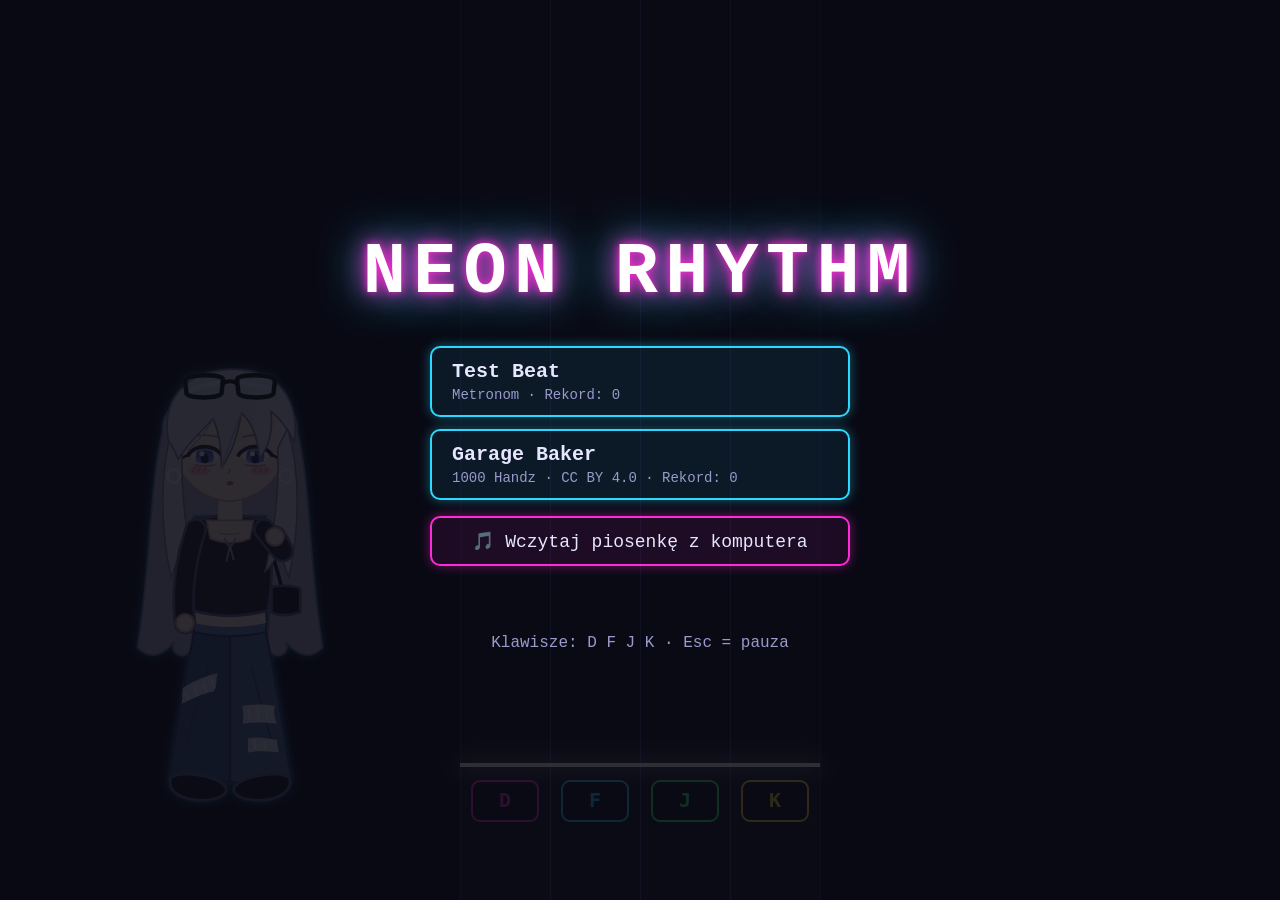
<file: index.html>
<!DOCTYPE html>
<html lang="pl">
<head>
  <meta charset="UTF-8">
  <meta name="viewport" content="width=device-width, initial-scale=1">
  <title>Neon Rhythm</title>
  <link rel="stylesheet" href="style.css">
</head>
<body>
  <canvas id="game"></canvas>
  <audio id="music" preload="auto"></audio>

  <!-- Ekrany nałożone na grę. Pokazuje je game.js. -->
  <div id="menu" class="overlay">
    <h1 class="neon-title">NEON RHYTHM</h1>
    <ul id="level-list"></ul>
    <button id="load-button" class="load-button">🎵 Wczytaj piosenkę z komputera</button>
    <input type="file" id="file-input" accept="audio/*" class="hidden">
    <p id="menu-message" class="menu-message"></p>
    <p class="hint">Klawisze: D F J K · Esc = pauza</p>
  </div>

  <div id="pause" class="overlay hidden">
    <h2 class="neon-title small">PAUZA</h2>
    <button id="resume-button">Wznów</button>
    <button id="pause-menu-button">Menu</button>
  </div>

  <div id="results" class="overlay hidden">
    <div id="result-grade" class="grade"></div>
    <p id="result-new-best" class="new-best hidden">NOWY REKORD!</p>
    <p id="result-score" class="result-score"></p>
    <table class="stats">
      <tr><td class="perfect">PERFECT</td><td id="result-perfect"></td></tr>
      <tr><td class="good">GOOD</td><td id="result-good"></td></tr>
      <tr><td class="miss">MISS</td><td id="result-miss"></td></tr>
      <tr><td>Najdłuższe combo</td><td id="result-max-combo"></td></tr>
      <tr><td>Celność</td><td id="result-accuracy"></td></tr>
    </table>
    <div class="buttons">
      <button id="retry-button">Zagraj jeszcze</button>
      <button id="results-menu-button">Menu</button>
    </div>
  </div>

  <script src="rules.js"></script>
  <script src="clock.js"></script>
  <script src="generator.js"></script>
  <script src="character.js"></script>
  <script src="levels/test-beat.js"></script>
  <script src="levels/garage-baker.js"></script>
  <script src="game.js"></script>
</body>
</html>
</file>
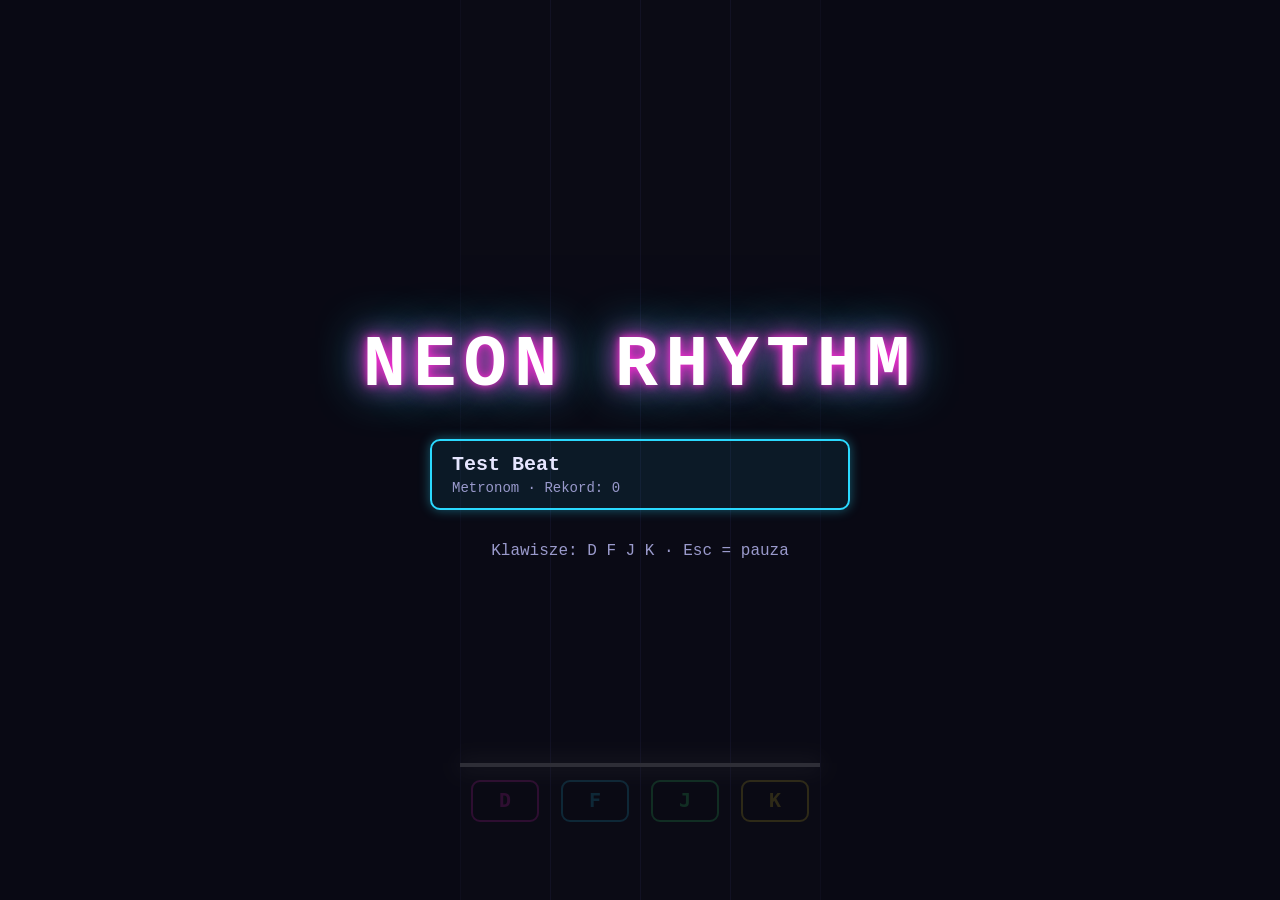
<file: demo/index.html>
<!DOCTYPE html>
<html lang="pl">
<head>
  <meta charset="UTF-8">
  <meta name="viewport" content="width=device-width, initial-scale=1">
  <title>Neon Rhythm</title>
  <link rel="stylesheet" href="style.css">
</head>
<body>
  <canvas id="game"></canvas>

  <!-- Ekrany nałożone na grę. Pokazuje je game.js. -->
  <div id="menu" class="overlay">
    <h1 class="neon-title">NEON RHYTHM</h1>
    <ul id="level-list"></ul>
    <p class="hint">Klawisze: D F J K · Esc = pauza</p>
  </div>

  <div id="pause" class="overlay hidden">
    <h2 class="neon-title small">PAUZA</h2>
    <button id="resume-button">Wznów</button>
    <button id="pause-menu-button">Menu</button>
  </div>

  <div id="results" class="overlay hidden">
    <div id="result-grade" class="grade"></div>
    <p id="result-new-best" class="new-best hidden">NOWY REKORD!</p>
    <p id="result-score" class="result-score"></p>
    <table class="stats">
      <tr><td class="perfect">PERFECT</td><td id="result-perfect"></td></tr>
      <tr><td class="good">GOOD</td><td id="result-good"></td></tr>
      <tr><td class="miss">MISS</td><td id="result-miss"></td></tr>
      <tr><td>Najdłuższe combo</td><td id="result-max-combo"></td></tr>
      <tr><td>Celność</td><td id="result-accuracy"></td></tr>
    </table>
    <div class="buttons">
      <button id="retry-button">Zagraj jeszcze</button>
      <button id="results-menu-button">Menu</button>
    </div>
  </div>

  <script src="rules.js"></script>
  <script src="levels/test-beat.js"></script>
  <script src="game.js"></script>
</body>
</html>
</file>
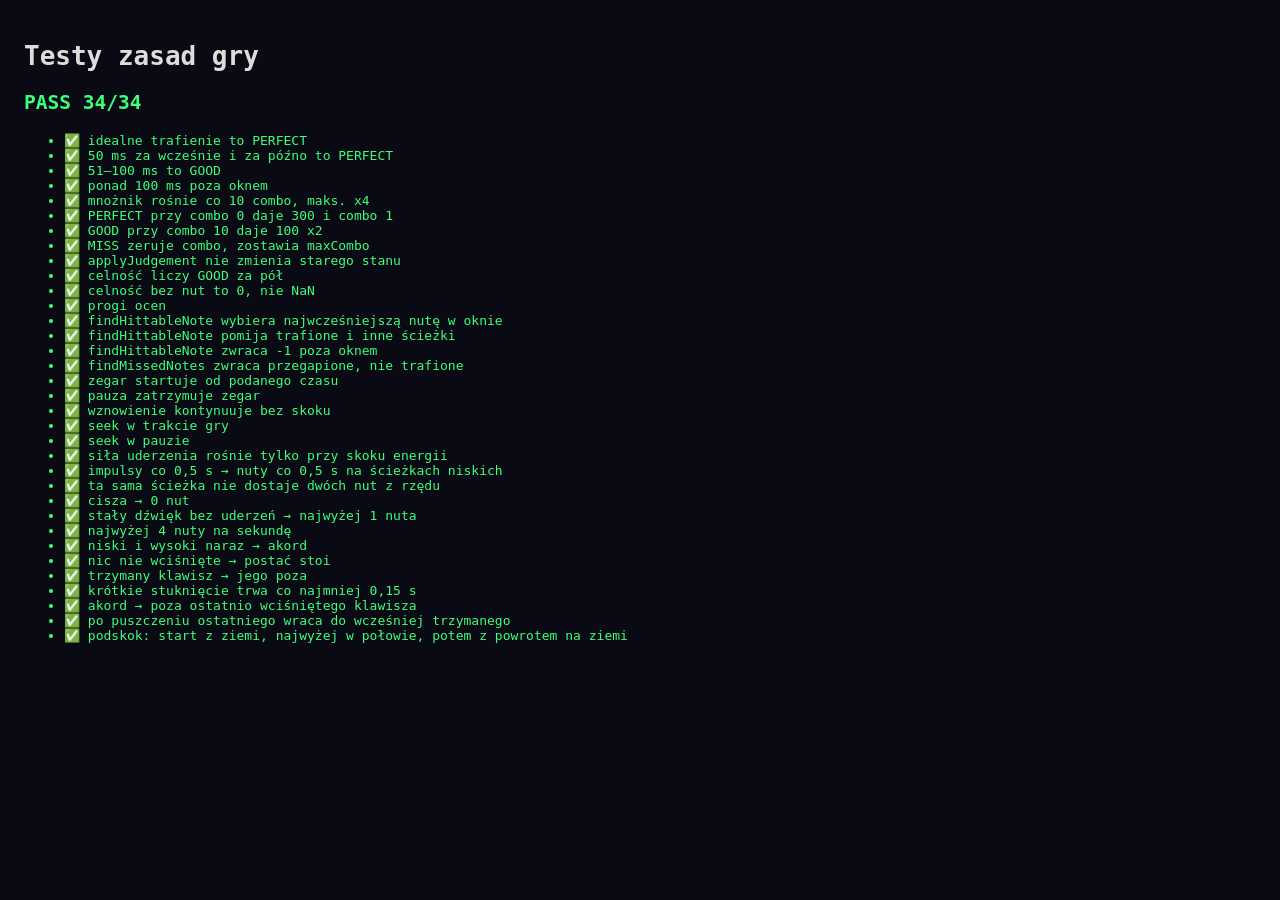
<file: tests.html>
<!DOCTYPE html>
<html lang="pl">
<head>
  <meta charset="UTF-8">
  <title>Neon Rhythm — testy</title>
  <style>
    body { background: #0a0a14; color: #ddd; font-family: monospace; padding: 16px; }
    .pass { color: #3dff7a; }
    .fail { color: #ff4d6d; }
    #summary { font-size: 1.5em; font-weight: bold; }
  </style>
</head>
<body>
  <h1>Testy zasad gry</h1>
  <p id="summary"></p>
  <ul id="results"></ul>

  <script>
    // Mini-biblioteka testów: test() rejestruje test, assertEqual() sprawdza wynik.
    const tests = [];
    function test(name, fn) { tests.push({ name, fn }); }
    function assertEqual(actual, expected) {
      const a = JSON.stringify(actual);
      const e = JSON.stringify(expected);
      if (a !== e) throw new Error("oczekiwano " + e + ", otrzymano " + a);
    }

    function runTests() {
      const list = document.getElementById("results");
      let failed = 0;
      for (const t of tests) {
        const li = document.createElement("li");
        try {
          t.fn();
          li.className = "pass";
          li.textContent = "✅ " + t.name;
        } catch (err) {
          failed++;
          li.className = "fail";
          li.textContent = "❌ " + t.name + " — " + err.message;
        }
        list.appendChild(li);
      }
      const summary = document.getElementById("summary");
      summary.className = failed ? "fail" : "pass";
      summary.textContent = failed ? "FAIL " + failed + "/" + tests.length : "PASS " + tests.length + "/" + tests.length;
    }
  </script>
  <script src="rules.js"></script>
  <script src="clock.js"></script>
  <script src="generator.js"></script>
  <script src="character.js"></script>
  <script src="tests.js"></script>
  <script>runTests();</script>
</body>
</html>
</file>
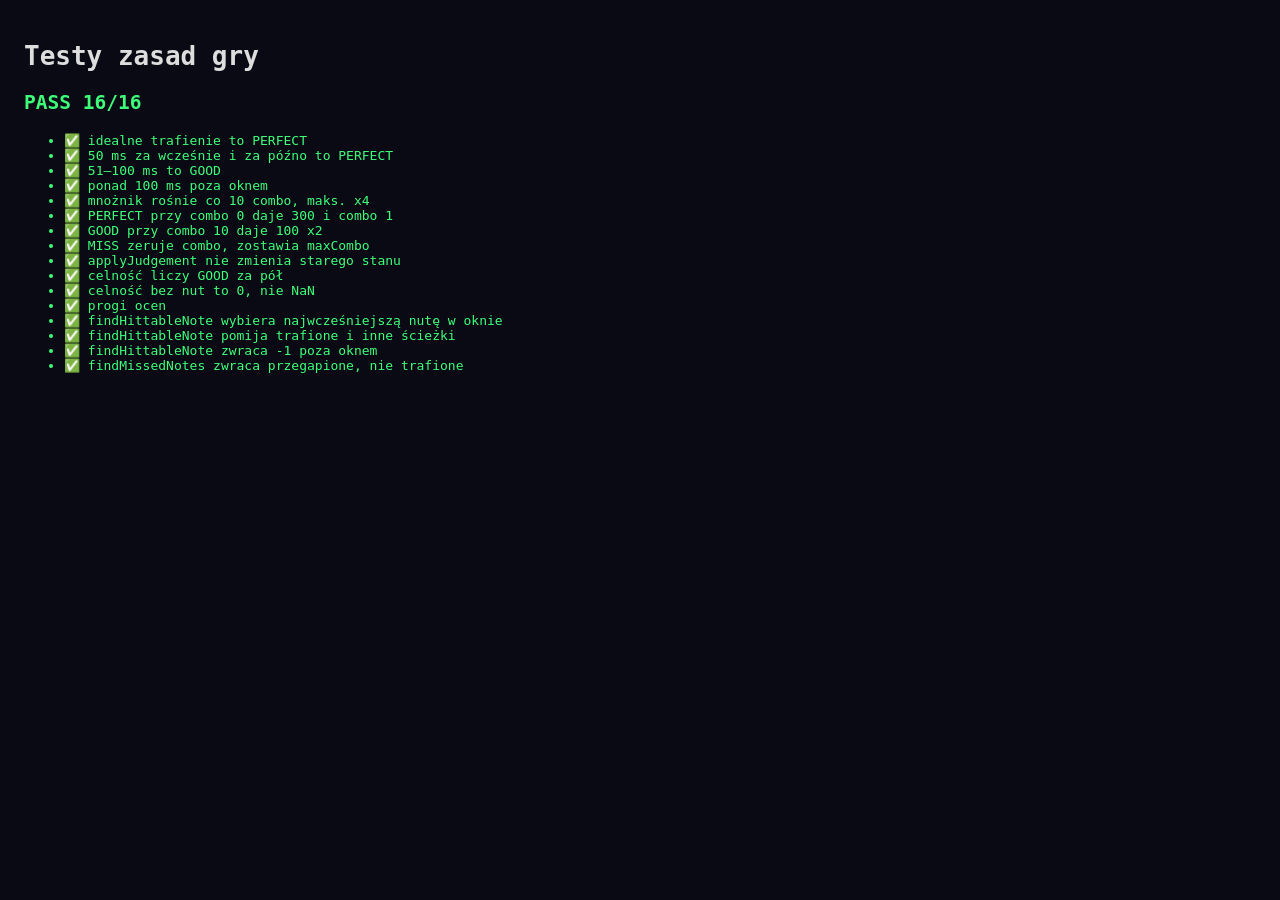
<file: demo/tests.html>
<!DOCTYPE html>
<html lang="pl">
<head>
  <meta charset="UTF-8">
  <title>Neon Rhythm — testy</title>
  <style>
    body { background: #0a0a14; color: #ddd; font-family: monospace; padding: 16px; }
    .pass { color: #3dff7a; }
    .fail { color: #ff4d6d; }
    #summary { font-size: 1.5em; font-weight: bold; }
  </style>
</head>
<body>
  <h1>Testy zasad gry</h1>
  <p id="summary"></p>
  <ul id="results"></ul>

  <script>
    // Mini-biblioteka testów: test() rejestruje test, assertEqual() sprawdza wynik.
    const tests = [];
    function test(name, fn) { tests.push({ name, fn }); }
    function assertEqual(actual, expected) {
      const a = JSON.stringify(actual);
      const e = JSON.stringify(expected);
      if (a !== e) throw new Error("oczekiwano " + e + ", otrzymano " + a);
    }

    function runTests() {
      const list = document.getElementById("results");
      let failed = 0;
      for (const t of tests) {
        const li = document.createElement("li");
        try {
          t.fn();
          li.className = "pass";
          li.textContent = "✅ " + t.name;
        } catch (err) {
          failed++;
          li.className = "fail";
          li.textContent = "❌ " + t.name + " — " + err.message;
        }
        list.appendChild(li);
      }
      const summary = document.getElementById("summary");
      summary.className = failed ? "fail" : "pass";
      summary.textContent = failed ? "FAIL " + failed + "/" + tests.length : "PASS " + tests.length + "/" + tests.length;
    }
  </script>
  <script src="rules.js"></script>
  <script src="tests.js"></script>
  <script>runTests();</script>
</body>
</html>
</file>
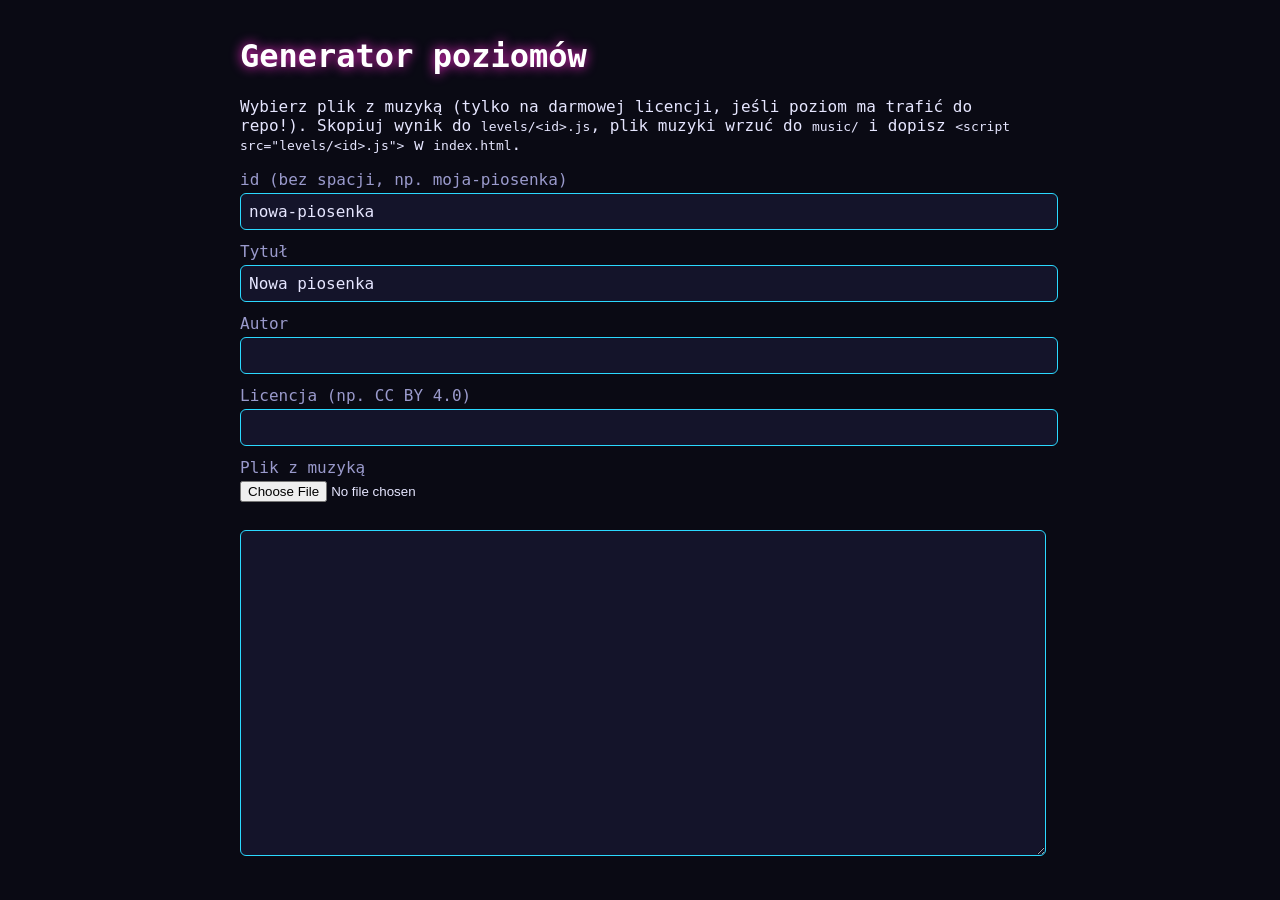
<file: tools/generate-level.html>
<!DOCTYPE html>
<html lang="pl">
<head>
  <meta charset="UTF-8">
  <meta name="viewport" content="width=device-width, initial-scale=1">
  <title>Neon Rhythm — generator poziomów</title>
  <style>
    body { background: #0a0a14; color: #e6e6ff; font-family: Consolas, monospace; padding: 16px; max-width: 800px; margin: 0 auto; }
    h1 { color: #fff; text-shadow: 0 0 12px #ff2bd6; }
    label { display: block; margin: 12px 0 4px; color: #9a9acc; }
    input[type="text"] { width: 100%; padding: 8px; background: #14142a; color: #e6e6ff; border: 1px solid #2bd9ff; border-radius: 6px; font: inherit; }
    textarea { width: 100%; height: 320px; margin-top: 12px; background: #14142a; color: #3dff7a; border: 1px solid #2bd9ff; border-radius: 6px; font: 12px Consolas, monospace; }
    #status { margin-top: 12px; color: #ffe32b; }
  </style>
</head>
<body>
  <h1>Generator poziomów</h1>
  <p>Wybierz plik z muzyką (tylko na darmowej licencji, jeśli poziom ma trafić do repo!).
     Skopiuj wynik do <code>levels/&lt;id&gt;.js</code>, plik muzyki wrzuć do <code>music/</code>
     i dopisz <code>&lt;script src="levels/&lt;id&gt;.js"&gt;</code> w <code>index.html</code>.</p>

  <label for="id">id (bez spacji, np. moja-piosenka)</label>
  <input type="text" id="id" value="nowa-piosenka">
  <label for="title">Tytuł</label>
  <input type="text" id="title" value="Nowa piosenka">
  <label for="artist">Autor</label>
  <input type="text" id="artist" value="">
  <label for="license">Licencja (np. CC BY 4.0)</label>
  <input type="text" id="license" value="">
  <label for="file">Plik z muzyką</label>
  <input type="file" id="file" accept="audio/*">

  <p id="status"></p>
  <textarea id="output" readonly></textarea>

  <script src="../generator.js"></script>
  <script>
    const status = document.getElementById("status");
    const value = (id) => document.getElementById(id).value.trim();

    document.getElementById("file").addEventListener("change", async (event) => {
      const file = event.target.files[0];
      if (!file) return;
      status.textContent = "Analizuję piosenkę…";
      try {
        const { notes, duration } = await Generator.analyzeAudio(await file.arrayBuffer());
        const id = value("id");
        const level = {
          id,
          title: value("title"),
          artist: value("artist"),
          license: value("license"),
          music: "music/" + file.name,
        };
        const header = JSON.stringify(level, null, 2).slice(0, -2); // bez końcowego "}"
        const noteLines = notes.map((n) => "    { time: " + n.time + ", lane: " + n.lane + " },").join("\n");
        document.getElementById("output").value =
          "window.LEVELS = window.LEVELS || [];\nwindow.LEVELS.push(" + header + ",\n  \"notes\": [\n" + noteLines + "\n  ]\n});\n";
        status.textContent = "Gotowe: " + notes.length + " nut w " + Math.round(duration) + " s.";
      } catch (err) {
        status.textContent = "Nie udało się wczytać tej piosenki (" + err.message + ")";
      }
    });
  </script>
</body>
</html>
</file>
<file: style.css>
* {
  box-sizing: border-box;
}

html,
body {
  margin: 0;
  height: 100%;
  overflow: hidden;
  background: #0a0a14;
  color: #e6e6ff;
  font-family: "Consolas", "Courier New", monospace;
}

#game {
  display: block;
}

.overlay {
  position: fixed;
  inset: 0;
  display: flex;
  flex-direction: column;
  align-items: center;
  justify-content: center;
  gap: 16px;
  padding: 16px;
  background: rgba(10, 10, 20, 0.85);
  text-align: center;
}

.hidden {
  display: none;
}

.neon-title {
  margin: 0 0 16px;
  font-size: clamp(36px, 9vw, 72px);
  letter-spacing: 0.1em;
  color: #fff;
  text-shadow: 0 0 8px #ff2bd6, 0 0 24px #ff2bd6, 0 0 48px #2bd9ff;
}

.neon-title.small {
  font-size: 48px;
}

#level-list {
  list-style: none;
  margin: 0;
  padding: 0;
  width: min(420px, 100%);
}

#level-list li + li {
  margin-top: 12px;
}

#level-list button {
  width: 100%;
  text-align: left;
}

.level-title {
  display: block;
  font-size: 20px;
  font-weight: bold;
}

.level-info {
  display: block;
  margin-top: 4px;
  font-size: 14px;
  color: #9a9acc;
}

button {
  min-width: 200px;
  padding: 12px 20px;
  font: inherit;
  font-size: 18px;
  color: #e6e6ff;
  background: rgba(43, 217, 255, 0.08);
  border: 2px solid #2bd9ff;
  border-radius: 10px;
  box-shadow: 0 0 12px rgba(43, 217, 255, 0.4);
  cursor: pointer;
}

button:hover,
button:focus-visible {
  background: rgba(43, 217, 255, 0.25);
  box-shadow: 0 0 24px rgba(43, 217, 255, 0.8);
  outline: none;
}

.load-button {
  width: min(420px, 100%);
  border-color: #ff2bd6;
  background: rgba(255, 43, 214, 0.08);
  box-shadow: 0 0 12px rgba(255, 43, 214, 0.4);
}

.load-button:hover,
.load-button:focus-visible {
  background: rgba(255, 43, 214, 0.25);
  box-shadow: 0 0 24px rgba(255, 43, 214, 0.8);
}

.load-button:disabled {
  opacity: 0.5;
  cursor: wait;
}

.menu-message {
  min-height: 1.2em;
  margin: 0;
  color: #ffe32b;
}

.hint {
  color: #9a9acc;
}

.grade {
  font-size: 120px;
  font-weight: bold;
  line-height: 1;
  color: #ffe32b;
  text-shadow: 0 0 20px #ffe32b, 0 0 48px #ff2bd6;
}

.new-best {
  margin: 0;
  font-size: 24px;
  font-weight: bold;
  color: #3dff7a;
  text-shadow: 0 0 12px #3dff7a;
}

.result-score {
  margin: 0;
  font-size: 40px;
  font-weight: bold;
}

.stats td {
  padding: 4px 16px;
  font-size: 18px;
}

.stats td:first-child {
  text-align: left;
}

.stats td:last-child {
  text-align: right;
}

.perfect {
  color: #2bd9ff;
}

.good {
  color: #3dff7a;
}

.miss {
  color: #ff4d6d;
}

.buttons {
  display: flex;
  flex-wrap: wrap;
  justify-content: center;
  gap: 16px;
}
</file>
<file: demo/style.css>
* {
  box-sizing: border-box;
}

html,
body {
  margin: 0;
  height: 100%;
  overflow: hidden;
  background: #0a0a14;
  color: #e6e6ff;
  font-family: "Consolas", "Courier New", monospace;
}

#game {
  display: block;
}

.overlay {
  position: fixed;
  inset: 0;
  display: flex;
  flex-direction: column;
  align-items: center;
  justify-content: center;
  gap: 16px;
  padding: 16px;
  background: rgba(10, 10, 20, 0.85);
  text-align: center;
}

.hidden {
  display: none;
}

.neon-title {
  margin: 0 0 16px;
  font-size: clamp(36px, 9vw, 72px);
  letter-spacing: 0.1em;
  color: #fff;
  text-shadow: 0 0 8px #ff2bd6, 0 0 24px #ff2bd6, 0 0 48px #2bd9ff;
}

.neon-title.small {
  font-size: 48px;
}

#level-list {
  list-style: none;
  margin: 0;
  padding: 0;
  width: min(420px, 100%);
}

#level-list button {
  width: 100%;
  text-align: left;
}

.level-title {
  display: block;
  font-size: 20px;
  font-weight: bold;
}

.level-info {
  display: block;
  margin-top: 4px;
  font-size: 14px;
  color: #9a9acc;
}

button {
  min-width: 200px;
  padding: 12px 20px;
  font: inherit;
  font-size: 18px;
  color: #e6e6ff;
  background: rgba(43, 217, 255, 0.08);
  border: 2px solid #2bd9ff;
  border-radius: 10px;
  box-shadow: 0 0 12px rgba(43, 217, 255, 0.4);
  cursor: pointer;
}

button:hover,
button:focus-visible {
  background: rgba(43, 217, 255, 0.25);
  box-shadow: 0 0 24px rgba(43, 217, 255, 0.8);
  outline: none;
}

.hint {
  color: #9a9acc;
}

.grade {
  font-size: 120px;
  font-weight: bold;
  line-height: 1;
  color: #ffe32b;
  text-shadow: 0 0 20px #ffe32b, 0 0 48px #ff2bd6;
}

.new-best {
  margin: 0;
  font-size: 24px;
  font-weight: bold;
  color: #3dff7a;
  text-shadow: 0 0 12px #3dff7a;
}

.result-score {
  margin: 0;
  font-size: 40px;
  font-weight: bold;
}

.stats td {
  padding: 4px 16px;
  font-size: 18px;
}

.stats td:first-child {
  text-align: left;
}

.stats td:last-child {
  text-align: right;
}

.perfect {
  color: #2bd9ff;
}

.good {
  color: #3dff7a;
}

.miss {
  color: #ff4d6d;
}

.buttons {
  display: flex;
  flex-wrap: wrap;
  justify-content: center;
  gap: 16px;
}
</file>
